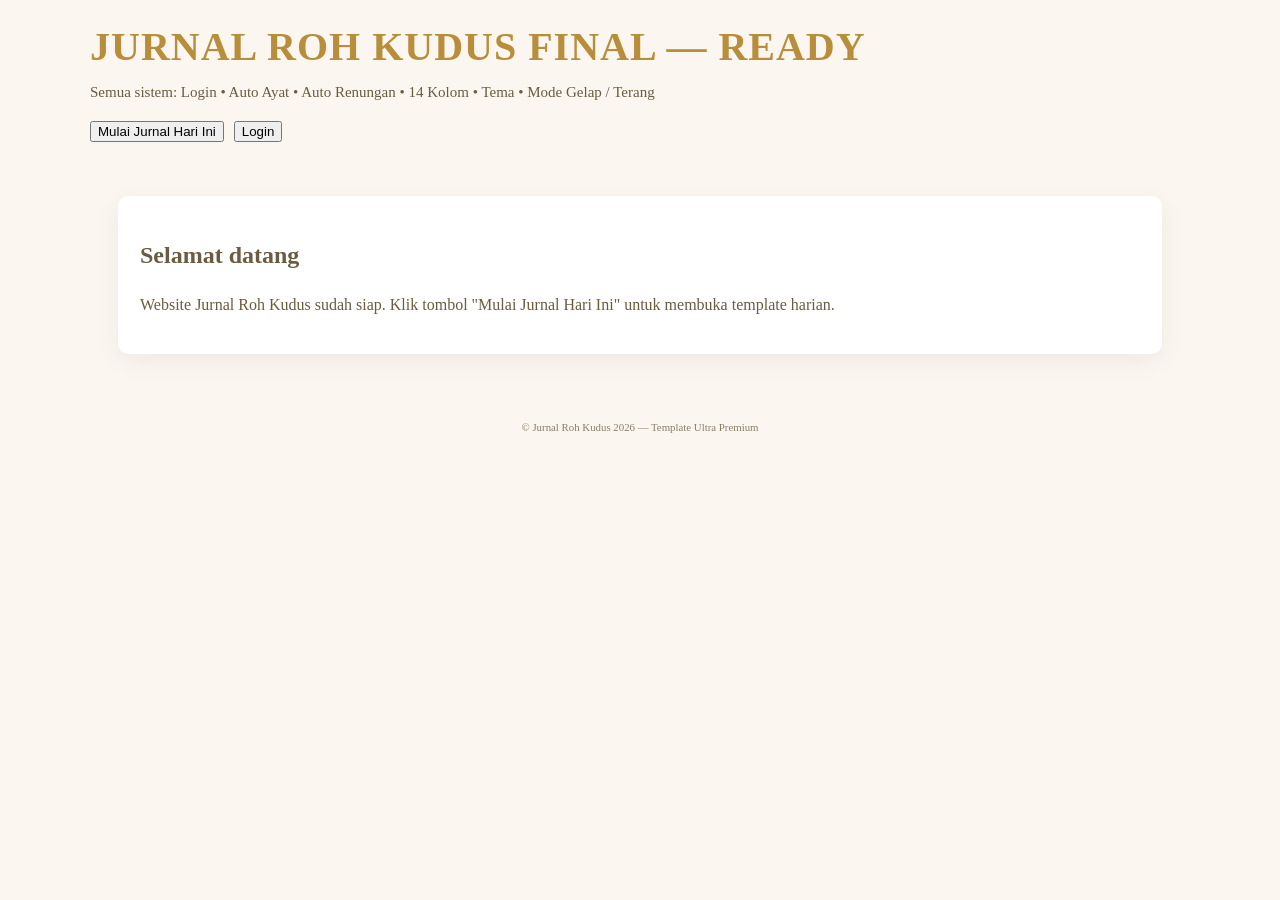
<file: index.html>
<!doctype html>
<html lang="id">
<head>
<meta charset="utf-8" />
<meta name="viewport" content="width=device-width,initial-scale=1" />
<title>JURNAL ROH KUDUS FINAL — READY</title>
<link rel="stylesheet" href="style.css" />
</head>
<body>
<header class="site-header container">
  <div>
    <h1>JURNAL ROH KUDUS FINAL — READY</h1>
    <p class="lead">Semua sistem: Login • Auto Ayat • Auto Renungan • 14 Kolom • Tema • Mode Gelap / Terang</p>
    <div class="nav">
      <a href="jurnal-harian.html"><button>Mulai Jurnal Hari Ini</button></a>
      <a href="login.html"><button>Login</button></a>
    </div>
  </div>
</header>
<main class="container">
  <article class="card">
    <h2>Selamat datang</h2>
    <p>Website Jurnal Roh Kudus sudah siap. Klik tombol "Mulai Jurnal Hari Ini" untuk membuka template harian.</p>
  </article>
</main>
<footer class="footer container">
  <small>© Jurnal Roh Kudus 2026 — Template Ultra Premium</small>
</footer>
</body>
</html>
</file>
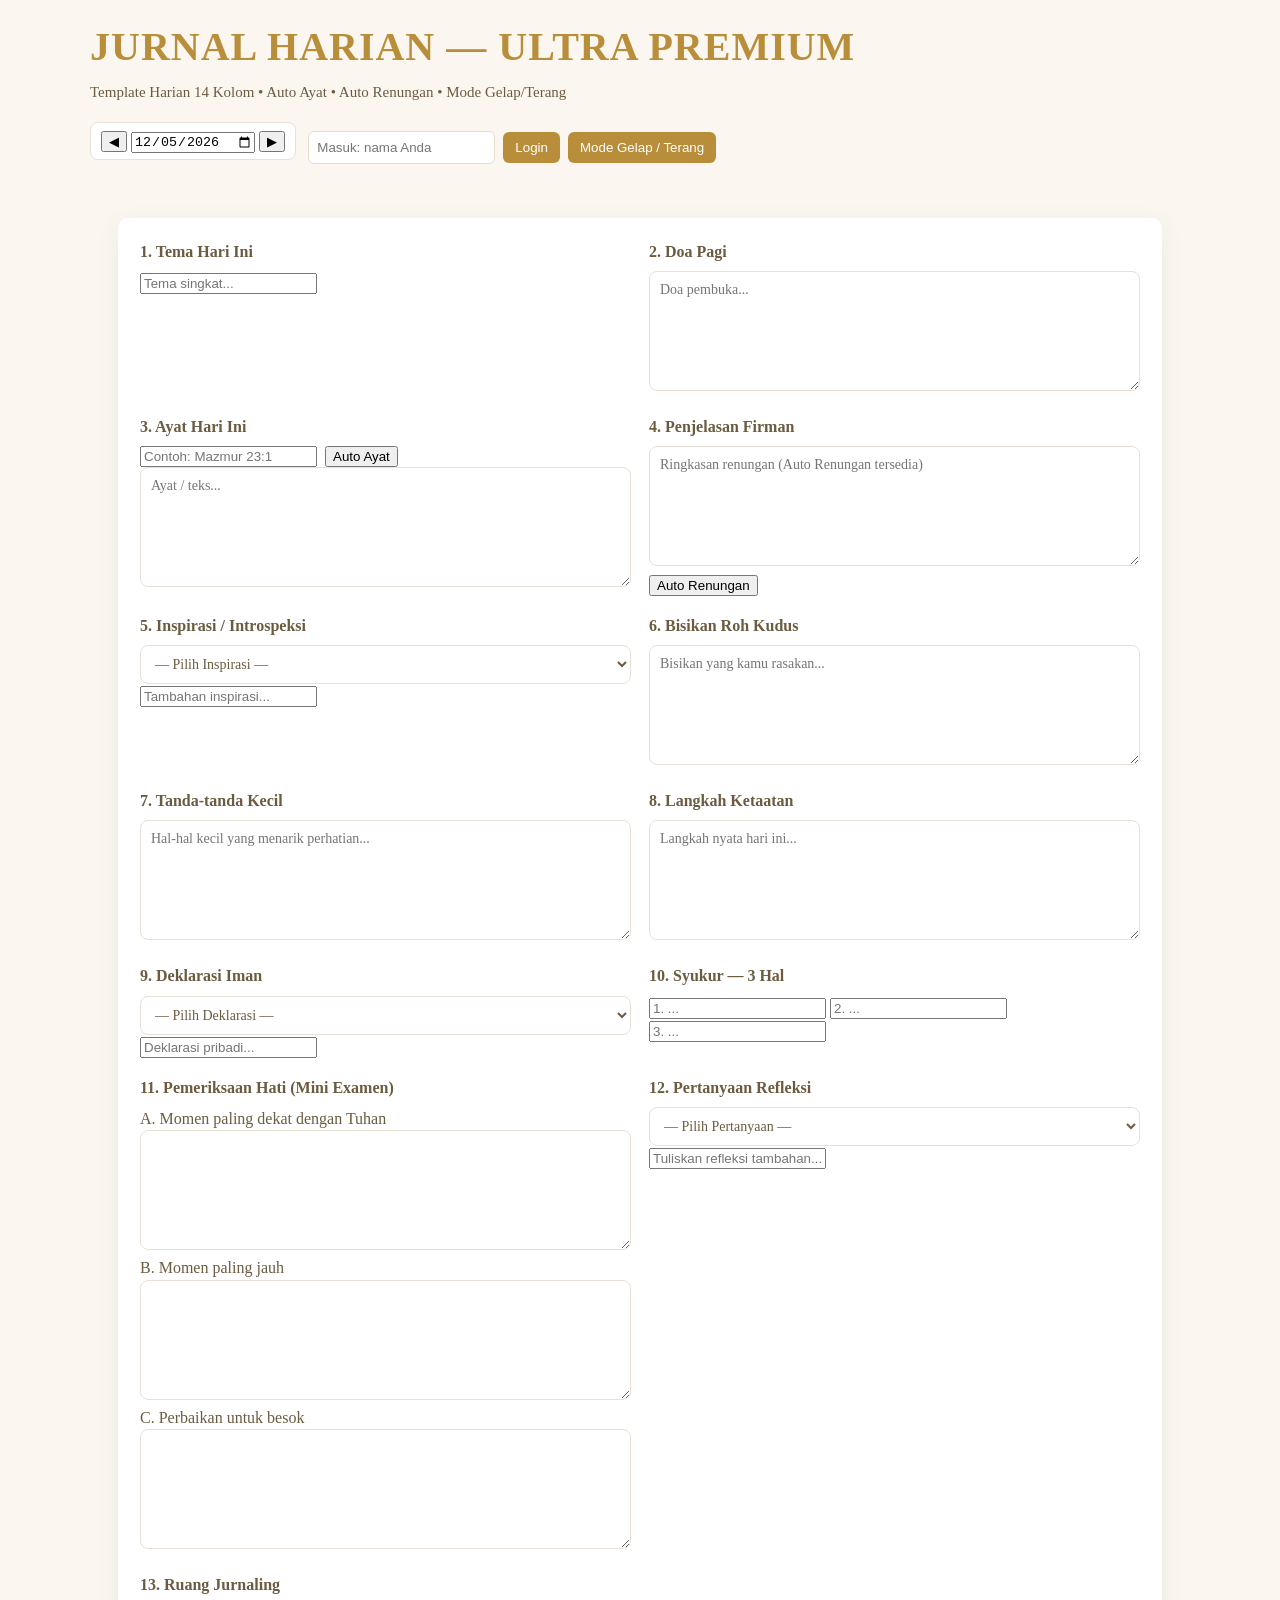
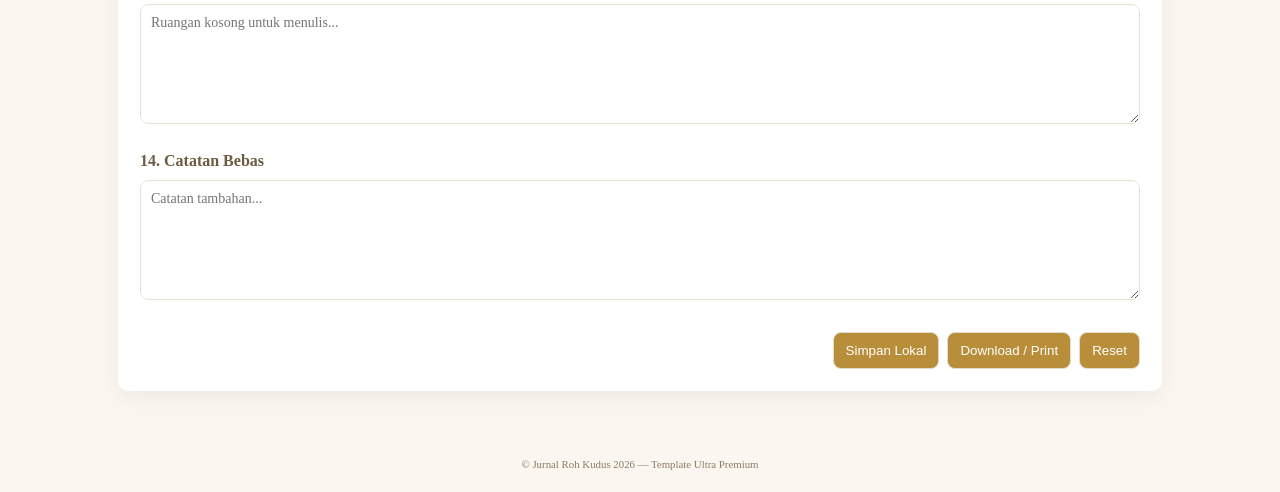
<file: jurnal-harian.html>
<!doctype html>
<html lang="id">
<head>
<meta charset="utf-8"/>
<meta name="viewport" content="width=device-width,initial-scale=1" />
<title>Jurnal Harian — Jurnal Roh Kudus</title>
<link rel="stylesheet" href="style.css" />
</head>
<body>
<header class="site-header container">
  <div>
    <h1>JURNAL HARIAN — ULTRA PREMIUM</h1>
    <p class="lead">Template Harian 14 Kolom • Auto Ayat • Auto Renungan • Mode Gelap/Terang</p>
    <div class="header-meta">
      <div class="datebox">
        <button id="prevDay" title="Hari sebelumnya">◀</button>
        <input type="date" id="journalDate" />
        <button id="nextDay" title="Hari berikutnya">▶</button>
      </div>
      <div class="controls">
        <input id="username" placeholder="Masuk: nama Anda" />
        <button id="saveProfile">Login</button>
        <button id="toggleTheme">Mode Gelap / Terang</button>
      </div>
    </div>
  </div>
</header>

<main class="container">
  <article class="card">
    <form id="journalForm" autocomplete="off">
      <section class="col auto" id="s1">
        <h2>1. Tema Hari Ini</h2>
        <input name="tema" id="tema" placeholder="Tema singkat..." />
      </section>

      <section class="col auto" id="s2">
        <h2>2. Doa Pagi</h2>
        <textarea name="doa" id="doa" placeholder="Doa pembuka..."></textarea>
      </section>

      <section class="col auto" id="s3">
        <h2>3. Ayat Hari Ini</h2>
        <div class="row-inline">
          <input name="ayat_ref" id="ayat_ref" placeholder="Contoh: Mazmur 23:1" />
          <button type="button" id="autofillAyat">Auto Ayat</button>
        </div>
        <textarea name="ayat_text" id="ayat_text" placeholder="Ayat / teks..."></textarea>
      </section>

      <section class="col auto" id="s4">
        <h2>4. Penjelasan Firman</h2>
        <textarea name="penjelasan" id="penjelasan" placeholder="Ringkasan renungan (Auto Renungan tersedia)"></textarea>
        <div class="hint"><button type="button" id="autofillRenungan">Auto Renungan</button></div>
      </section>

      <section class="col choice" id="s5">
        <h2>5. Inspirasi / Introspeksi</h2>
        <select id="inspirasi_list" name="inspirasi_list">
          <option value="">— Pilih Inspirasi —</option>
          <option>Damai</option><option>Pengampunan</option><option>Kerendahan hati</option>
          <option>Syukur</option><option>Pengharapan</option><option>Taat</option><option>Kepekaan Roh</option>
        </select>
        <input id="inspirasi_text" name="inspirasi_text" placeholder="Tambahan inspirasi..." />
      </section>

      <section class="col" id="s6">
        <h2>6. Bisikan Roh Kudus</h2>
        <textarea id="bisikan" name="bisikan" placeholder="Bisikan yang kamu rasakan..."></textarea>
      </section>

      <section class="col" id="s7">
        <h2>7. Tanda-tanda Kecil</h2>
        <textarea id="tanda" name="tanda" placeholder="Hal-hal kecil yang menarik perhatian..."></textarea>
      </section>

      <section class="col" id="s8">
        <h2>8. Langkah Ketaatan</h2>
        <textarea id="ketaatan" name="ketaatan" placeholder="Langkah nyata hari ini..."></textarea>
      </section>

      <section class="col choice" id="s9">
        <h2>9. Deklarasi Iman</h2>
        <select id="deklarasi_list" name="deklarasi_list">
          <option value="">— Pilih Deklarasi —</option>
          <option>Tuhan menyertaiku</option><option>Jalan Tuhan terbuka</option>
          <option>Aku lebih dari pemenang</option><option>Roh Kudus memimpin</option>
        </select>
        <input id="deklarasi_text" name="deklarasi_text" placeholder="Deklarasi pribadi..." />
      </section>

      <section class="col" id="s10">
        <h2>10. Syukur — 3 Hal</h2>
        <input id="syukur1" name="syukur1" placeholder="1. ..." />
        <input id="syukur2" name="syukur2" placeholder="2. ..." />
        <input id="syukur3" name="syukur3" placeholder="3. ..." />
      </section>

      <section class="col" id="s11">
        <h2>11. Pemeriksaan Hati (Mini Examen)</h2>
        <label>A. Momen paling dekat dengan Tuhan</label>
        <textarea id="examen1" name="examen1"></textarea>
        <label>B. Momen paling jauh</label>
        <textarea id="examen2" name="examen2"></textarea>
        <label>C. Perbaikan untuk besok</label>
        <textarea id="examen3" name="examen3"></textarea>
      </section>

      <section class="col choice" id="s12">
        <h2>12. Pertanyaan Refleksi</h2>
        <select id="refleksi_list" name="refleksi_list">
          <option value="">— Pilih Pertanyaan —</option>
          <option>Apa yang Tuhan ajarkan hari ini?</option>
          <option>Apa yang harus dilepas?</option>
          <option>Bagian mana aku belum taat?</option>
          <option>Apa yang paling menyentuh?</option>
          <option>Apa yang harus diperbaiki besok?</option>
        </select>
        <input id="refleksi_text" name="refleksi_text" placeholder="Tuliskan refleksi tambahan..." />
      </section>

      <section class="col big" id="s13">
        <h2>13. Ruang Jurnaling</h2>
        <textarea id="jurnaling" name="jurnaling" placeholder="Ruangan kosong untuk menulis..."></textarea>
      </section>

      <section class="col big" id="s14">
        <h2>14. Catatan Bebas</h2>
        <textarea id="catatan" name="catatan" placeholder="Catatan tambahan..."></textarea>
      </section>

      <div class="form-actions">
        <button type="button" id="saveBtn">Simpan Lokal</button>
        <button type="button" id="downloadPdf">Download / Print</button>
        <button type="reset">Reset</button>
      </div>
    </form>
  </article>
</main>

<footer class="footer container">
  <small>© Jurnal Roh Kudus 2026 — Template Ultra Premium</small>
</footer>

<script src="spirit.js"></script>
</body>
</html>
</file>
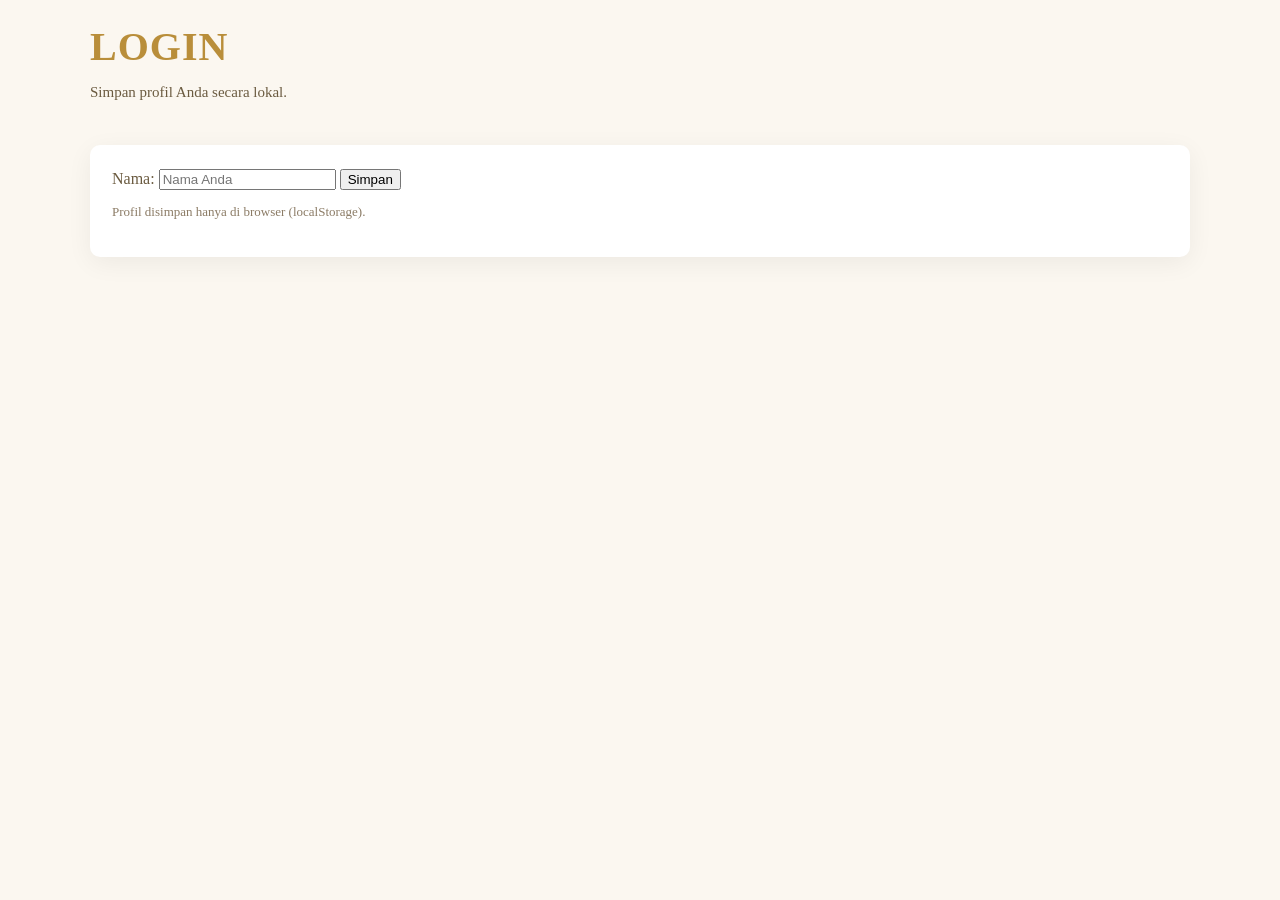
<file: login.html>
<!doctype html>
<html lang="id">
<head><meta charset="utf-8"/><meta name="viewport" content="width=device-width,initial-scale=1" />
<title>Login — Jurnal Roh Kudus</title>
<link rel="stylesheet" href="style.css" />
</head>
<body>
<header class="site-header container">
  <h1>Login</h1>
  <p class="lead">Simpan profil Anda secara lokal.</p>
</header>
<main class="container card">
  <label>Nama:</label>
  <input id="username" placeholder="Nama Anda"/>
  <button id="saveProfile">Simpan</button>
  <p class="small">Profil disimpan hanya di browser (localStorage).</p>
</main>
<script src="spirit.js"></script>
</body>
</html>
</file>
<file: style.css>
/* Ultra Premium Minimalist */
:root{
  --bg:#fbf7f0;
  --card:#fff;
  --gold:#b98e3a;
  --muted:#6b5b40;
  --accent:#f6eddc;
  --maxwidth:1100px;
}
*{box-sizing:border-box}
body{
  margin:0;
  font-family: Georgia, "Times New Roman", serif;
  background:var(--bg);
  color:var(--muted);
  -webkit-font-smoothing:antialiased;
  line-height:1.45;
}
.container{max-width:var(--maxwidth);margin:0 auto;padding:28px}
.site-header{padding:18px 0 8px 0}
.site-header h1{
  color:var(--gold);
  margin:0;
  font-size:40px;
  letter-spacing:1px;
  text-transform:uppercase;
}
.lead{color:var(--muted);margin-top:6px;font-size:15px}
.controls{margin-top:12px;display:flex;gap:8px;align-items:center;flex-wrap:wrap}
.controls input{padding:8px;border:1px solid #e6dcca;border-radius:6px;background:#fff}
.controls button{background:var(--gold);border:none;color:#fff;padding:8px 12px;border-radius:6px;cursor:pointer}
.nav{margin-top:12px;display:flex;gap:10px;align-items:center}
.card{background:var(--card);padding:22px;border-radius:10px;margin-top:18px;box-shadow:0 6px 26px rgba(0,0,0,0.06)}
form{display:grid;grid-template-columns:repeat(2,1fr);gap:18px}
.col{background:transparent}
.col.big{grid-column:span 2}
.col.auto{min-height:48px}
.col h2{margin:0 0 8px 0;font-size:16px;color:var(--muted);font-weight:600}
input[type="text"], textarea, select{
  width:100%;padding:10px;border:1px solid #e9e1d6;border-radius:8px;background:transparent;font-family:inherit;font-size:14px;color:var(--muted)
}
textarea{min-height:120px;resize:vertical;padding-top:10px}
.row-inline{display:flex;gap:8px}
.choice select{background:#fff}
.form-actions{grid-column:span 2;display:flex;gap:8px;justify-content:flex-end;padding-top:8px}
.form-actions button{padding:10px 12px;border-radius:8px;border:1px solid #e6dcca;background:var(--gold);color:#fff;cursor:pointer}
.small{font-size:13px;color:#8b7b65}
.header-meta{display:flex;gap:12px;align-items:center;margin-top:8px}
.datebox{padding:6px 10px;border-radius:8px;border:1px solid #e9e1d6;background:#fff}
.footer{padding:18px 0;text-align:center;color:#8b7b65;font-size:13px;margin-top:18px}
@media (max-width:900px){
  form{grid-template-columns:1fr}
  .col.big{grid-column:span 1}
}
</file>
